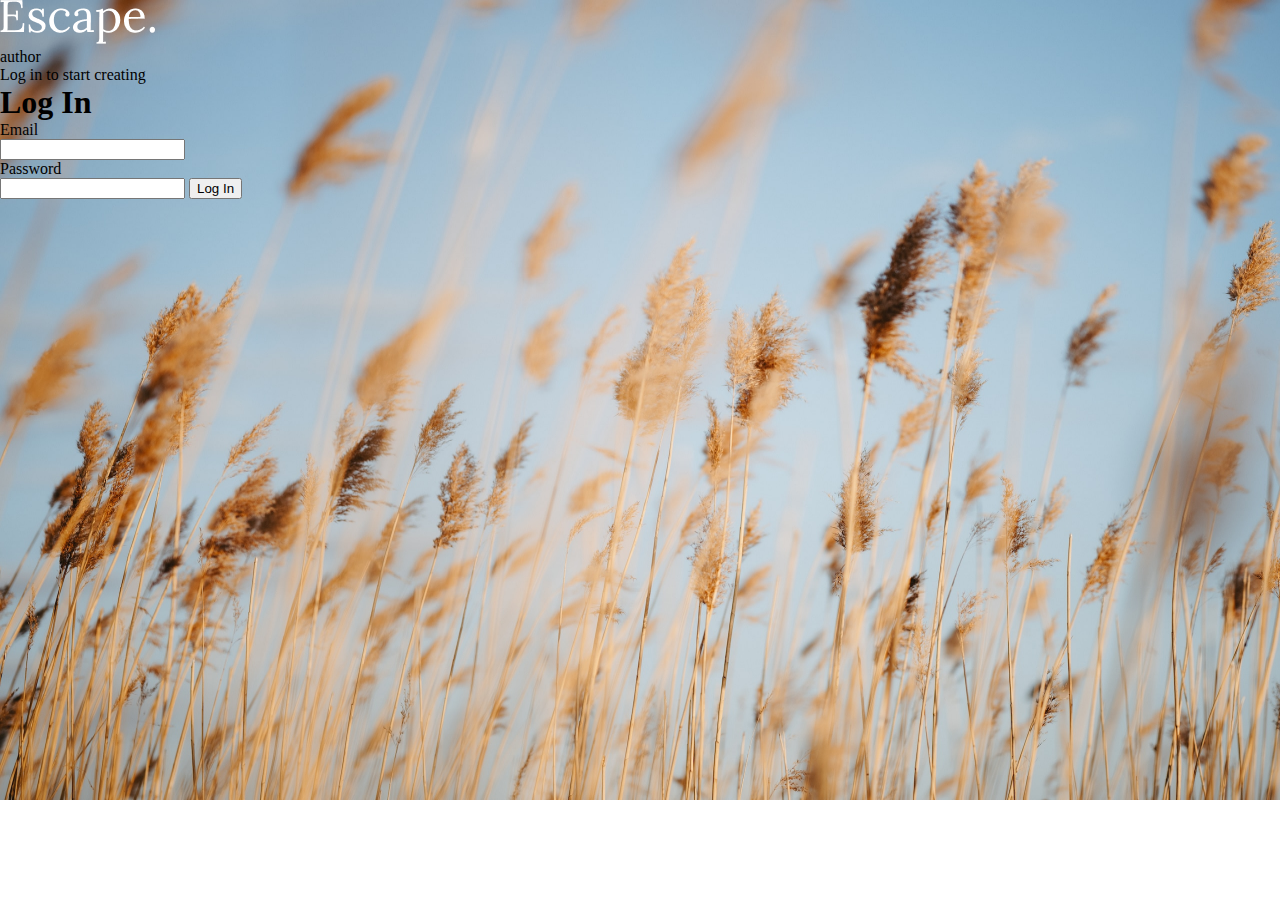
<file: admin.html>
<!DOCTYPE html>
<html lang="en">

<head>
    <meta charset="UTF-8">
    <meta name="viewport" content="width=device-width, initial-scale=1.0">
    <title>Escape.author</title>
    <link rel="preconnect" href="https://fonts.googleapis.com">
    <link rel="preconnect" href="https://fonts.gstatic.com" crossorigin>
    <link href="https://fonts.googleapis.com/css2?family=Oxygen&display=swap" rel="stylesheet">
    <link rel="stylesheet" href="./styles/style2.css">
    <link href="https://fonts.googleapis.com/css2?family=Lora:ital@0;1&display=swap" rel="stylesheet">
    <link href="https://fonts.googleapis.com/css2?family=Roboto&display=swap" rel="stylesheet">
    <style>
        body {
            background-image: url(images/Author.backgroung.jpg);
            background-repeat: no-repeat;
            background-size: 1440px 800px;
        }
    </style>
</head>

<body>
    <header>
    </header>
    <main class="background-color">
        <div class="block_logo">
            <div class="logo_title">
                <img src="images/Escape_Admin.png" alt="logo-Escape">
                <div class="title__author">author</div>
            </div>
            <div class="logo_subtitle">Log in to start creating</div>
        </div>
        <div class="block_LogIn">
            <h1 class="LogIn__title">Log In</h1>
            <div class="LogIn__input">
                <form action="#" method="GET"></form>
                <div class="input__email">Email</div>
                <input type="email" name="email" required>
                <div class="input__password">Password</div>
                <input type="password" name="password" required>
                <button class="input__button" type="submit">Log In</button>
                </form>
            </div>
        </div>
    </main>
</body>

</html>
</file>
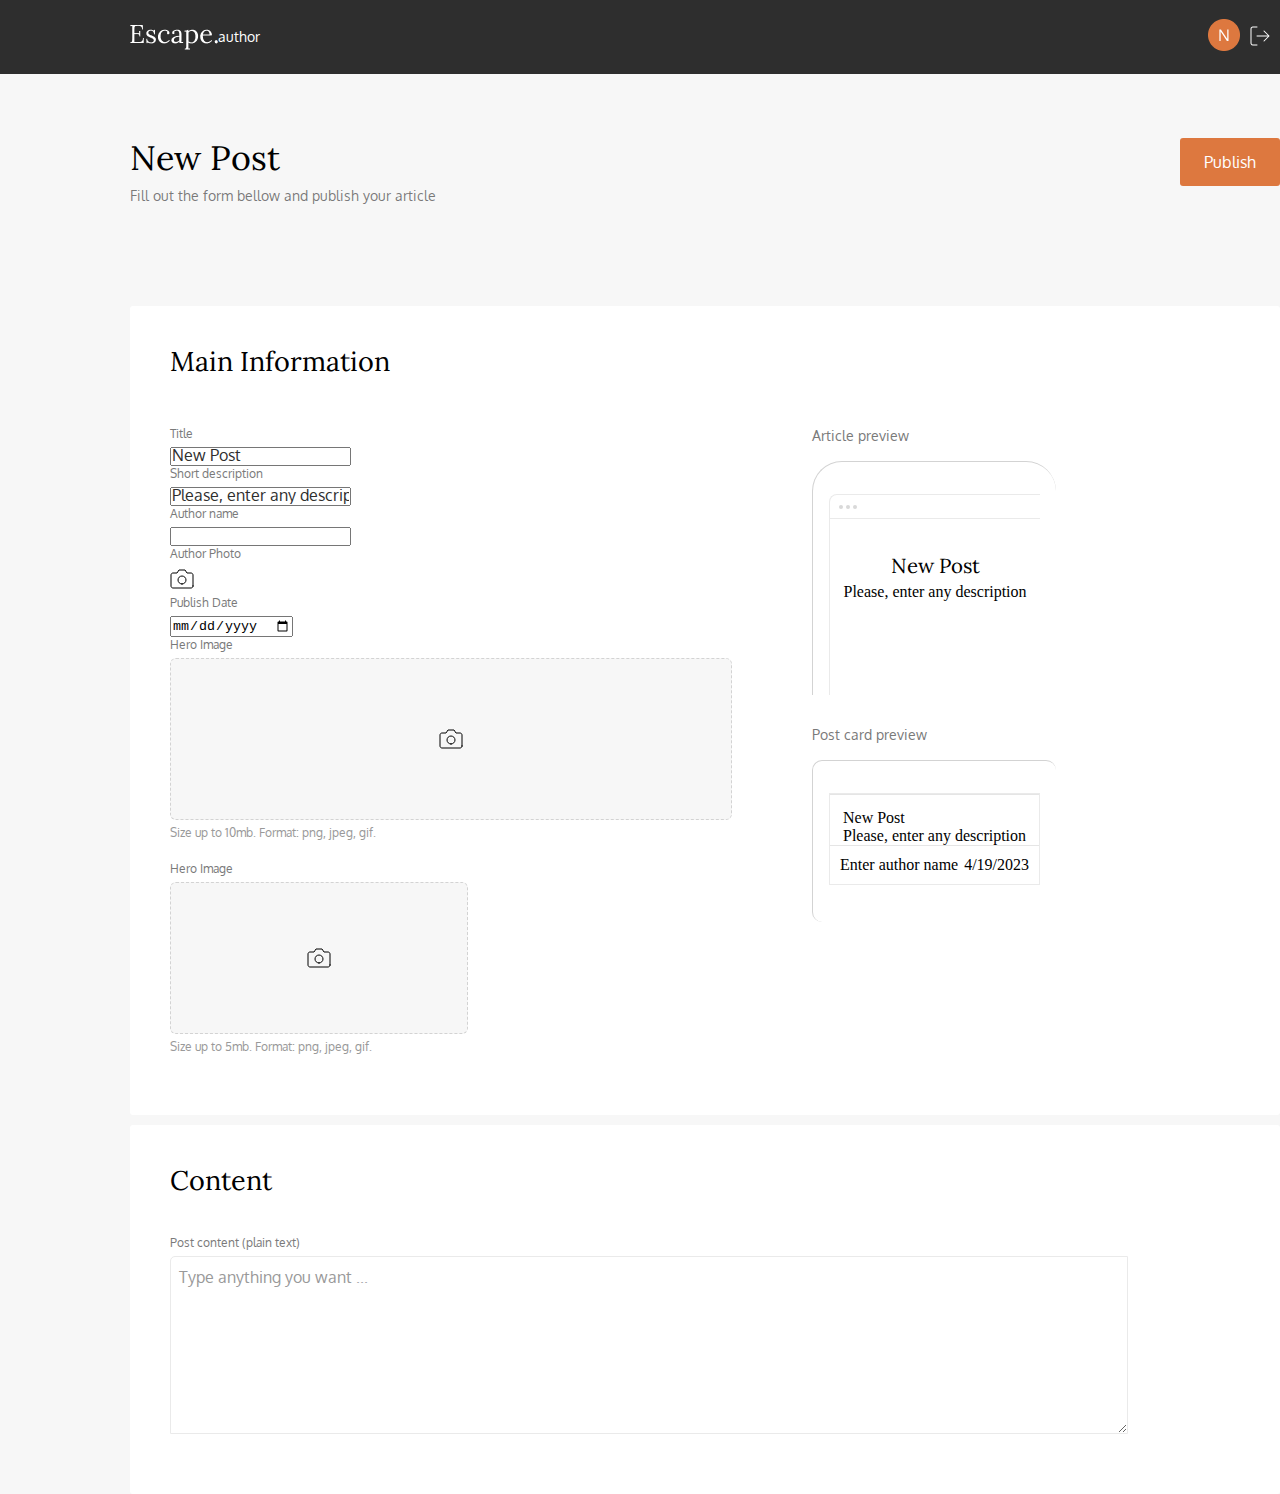
<file: admin_author.html>
<!DOCTYPE html>
<html lang="en">

<head>
    <meta charset="UTF-8">
    <meta name="viewport" content="width=device-width, initial-scale=1.0">
    <title>Escape.author</title>
    <link rel="preconnect" href="https://fonts.googleapis.com">
    <link rel="preconnect" href="https://fonts.gstatic.com" crossorigin>
    <link href="https://fonts.googleapis.com/css2?family=Oxygen&display=swap" rel="stylesheet">
    <link rel="stylesheet" href="./styles/style3.css">
    <link href="https://fonts.googleapis.com/css2?family=Lora:ital@0;1&display=swap" rel="stylesheet">
    <link href="https://fonts.googleapis.com/css2?family=Roboto&display=swap" rel="stylesheet">
    <style>
        body {
            background: rgba(247, 247, 247, 1);
        }
    </style>
</head>

<body>
    <header class="header">
        <div class="header__block">
            <div class="block__logo">
                <img src="images/Escape_Admin_author.png" alt="logo-Escape">
                <div class="logo__author">author</div>
            </div>
            <div class="block__user">
                <div class="user__photo"><img src="images/Avatar.png" alt="Avatar"></div>
                <button class="user__exit"><img src="images/exit_button.png" alt="exit"></button>
            </div>
        </div>
    </header>
    <main>
        <div class="block_publich">
            <div class="block_publich__block_title">
                <h1 class="block_title__title">New Post</h1>
                <div class="block_title__subtitle">Fill out the form bellow and publish your article</div>
            </div>
            <button class="block_publich__button">Publish</button>
        </div>
        <div class="block_main">
            <h2 class="block_main__title">Main Information</h2>
            <div class="block_main__block_loading">
                <div class="block_new-post__info">
                    <form action="#" method="GET">
                        <div class="info__title">Title</div>
                        <input class="input_text" type="text" name="title" placeholder="New Post" required>
                        <div class="info__title">Short description</div>
                        <input class="input_text" type="text" name="Short description"
                            placeholder="Please, enter any description" required>
                        <div class="info__title">Author name</div>
                        <input class="input_text" type="text" name="Author name" required>
                        <div class="info__title">Author Photo</div>
                        <label class="input_author-photo">
                            <input type="file" name="Author Photo" placeholder="Upload" required>
                            <img class="author_photo" src="images/input_camera.svg">
                        </label>
                        <div class="info__title">Publish Date</div>
                        <input class="input_data" type="date" name="Publish Date" placeholder="" required>
                        <div class="info__title">Hero Image</div>
                        <label class="input_hero-image1">
                            <input type="file" name="Hero Image" placeholder="Upload" required>
                            <img class="hero_photo" src="images/input_camera.svg">
                        </label>
                        <div class="info__subtitle">Size up to 10mb. Format: png, jpeg, gif.</div>
                        <div class="info__title">Hero Image</div>
                        <label class="input_hero-image2">
                            <input type="file" name="Hero Image" placeholder="Upload" required>
                            <img class="hero_photo" src="images/input_camera.svg">
                        </label>
                        <div class="info__subtitle">Size up to 5mb. Format: png, jpeg, gif.</div>
                    </form>
                </div>
                <div class="block_loading__block_preview">
                    <div class="block_preview__title">Article preview</div>
                    <div class="block_preview__external_border">
                        <div class="external_border__internal_border">
                            <div class="internal_border__block_ellipse">
                                <div class="block_ellipse__ellipse"></div>
                                <div class="block_ellipse__ellipse"></div>
                                <div class="block_ellipse__ellipse"></div>
                            </div>
                            <div class="internal_border__preview">
                                <div class="preview__main-info">
                                    <div class="preview__title">New Post</div>
                                    <div class="preview__subtitle">Please, enter any description</div>
                                </div>
                                <div class="preview__image"></div>
                            </div>
                        </div>
                    </div>
                    <div class="block_preview__title">Post card preview</div>
                    <div class="block_card-preview">
                        <div class="card-preview__border">
                            <div class="card-preview__img"></div>
                            <div class="card-preview__main-info">
                                <div class="main-info_title">New Post</div>
                                <div class="main-info_subtitle">Please, enter any description</div>
                            </div>
                            <div class="block_author-data">
                                <div class="block_author-data__author">
                                    <div class="author__img"></div>
                                    <div class="author__name">Enter author name</div>
                                </div>
                                <div class="block_author-data__data">4/19/2023</div>
                            </div>
                        </div>
                    </div>
                </div>
            </div>
        </div>
        <div class="block-content">
            <h3 class="block-content__title">Content</h3>
            <form action="#" method="GET">
                <div class="info__title">Post content (plain text)</div>
                <textarea class="input_content" name="content" placeholder="Type anything you want ..." required></textarea>
            </form>
        </div>
    </main>
    <footer></footer>
</body>

</html>
</file>
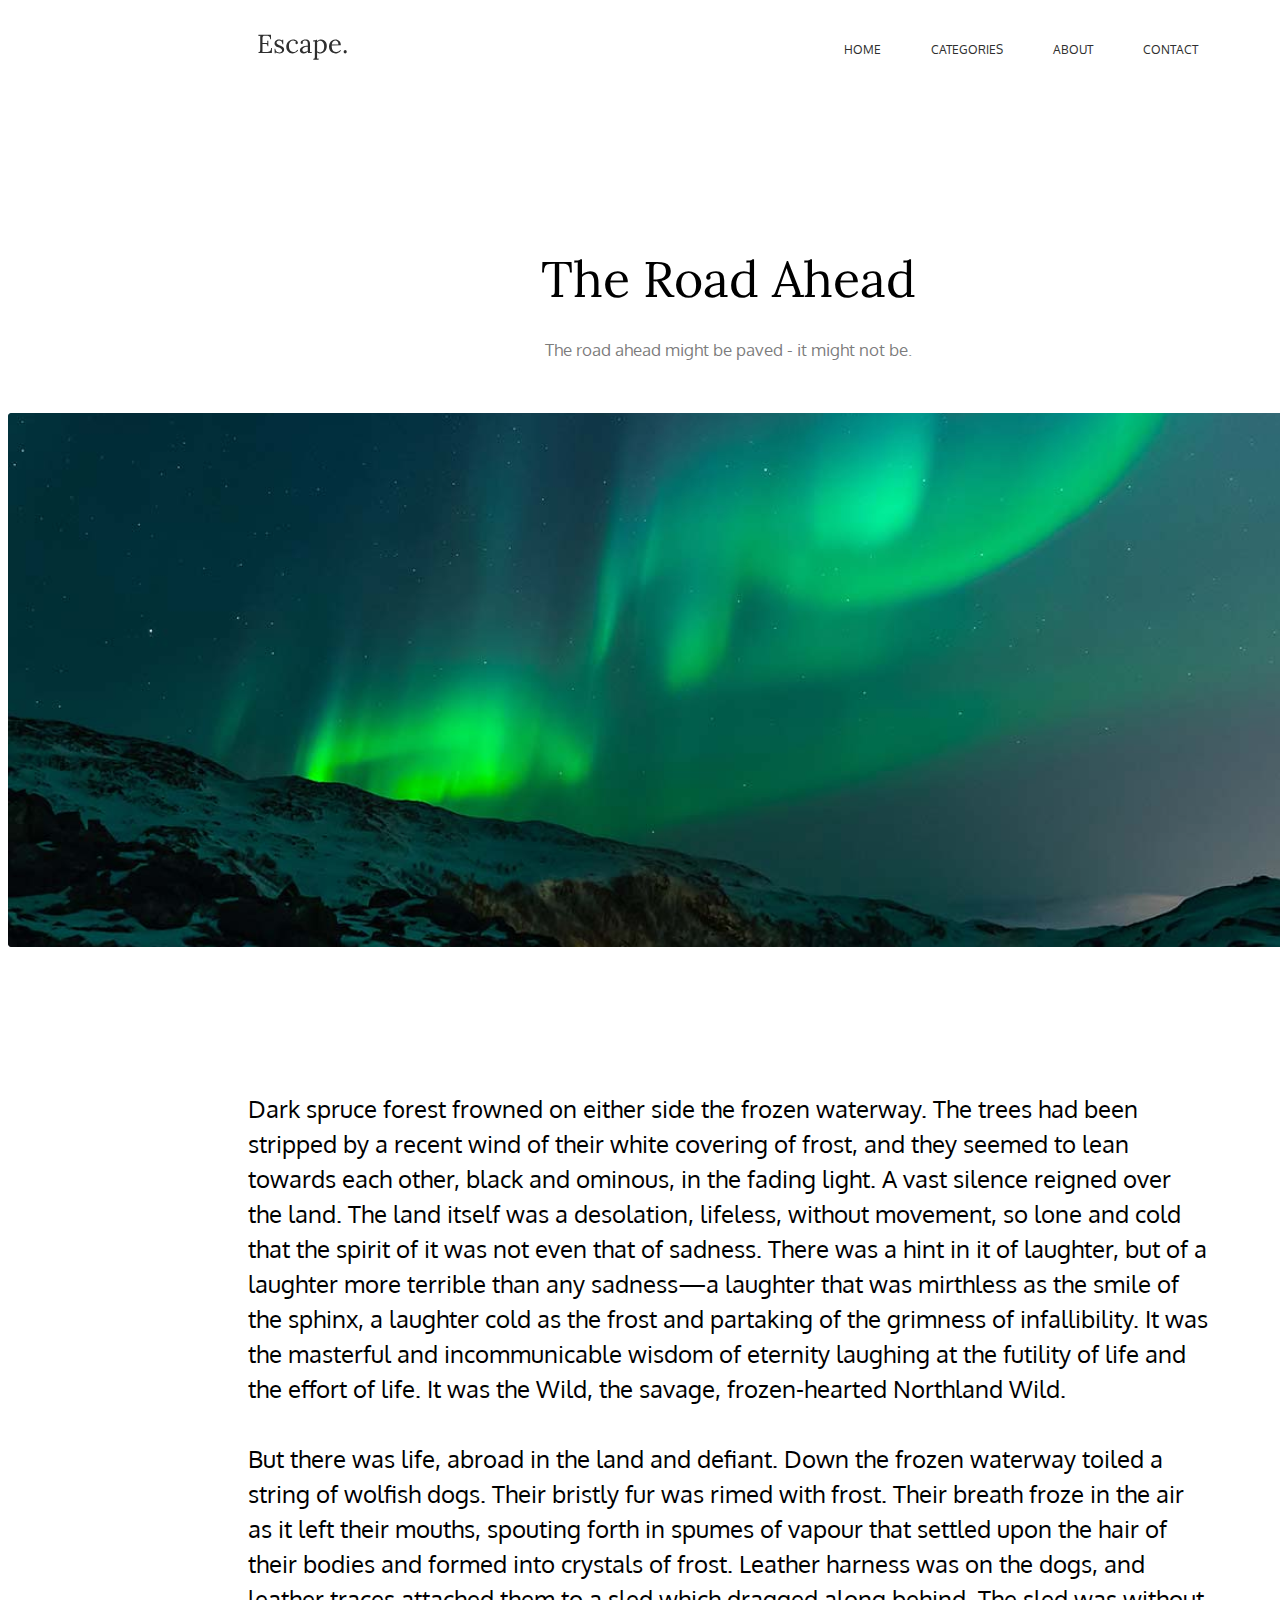
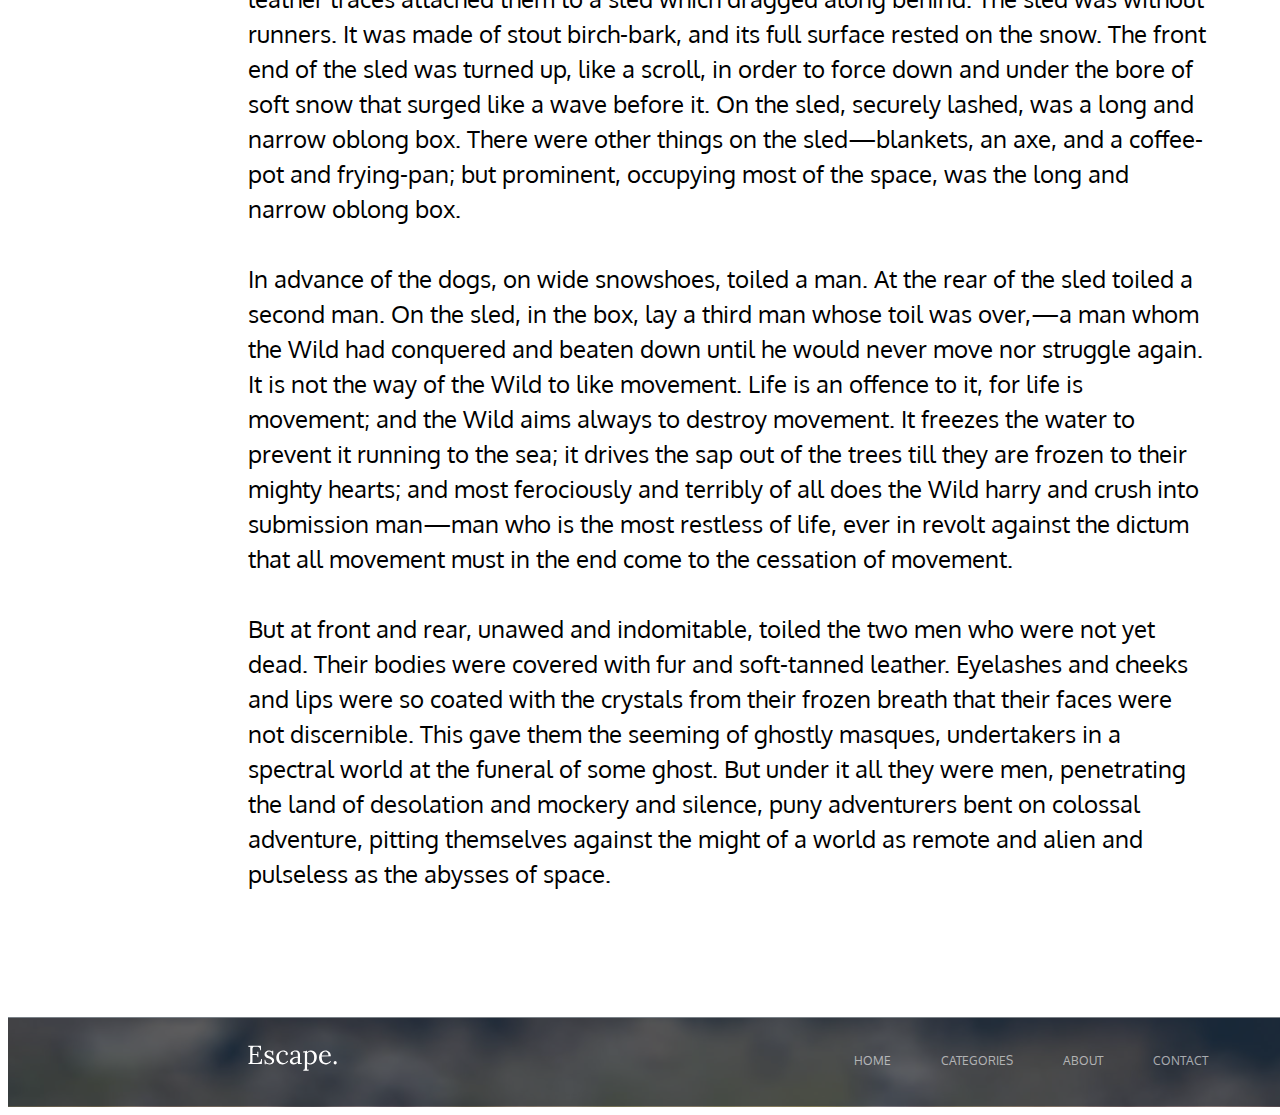
<file: the-road-ahead.html>
<!DOCTYPE html>
<html lang="en">
<head>
    <meta charset="UTF-8">
    <meta name="viewport" content="width=device-width, initial-scale=1.0">
    <title>The Road Ahead</title>
    <link rel="preconnect" href="https://fonts.googleapis.com">
    <link rel="preconnect" href="https://fonts.gstatic.com" crossorigin>
    <link href="https://fonts.googleapis.com/css2?family=Oxygen&display=swap" rel="stylesheet">
    <link rel="stylesheet" href="./style.css">
    <link href="https://fonts.googleapis.com/css2?family=Lora:ital@0;1&display=swap" rel="stylesheet">  
</head>
<body>
    <div class="container">
        <header class="header">
            <div class="ContainerHead">
                <div class="header__inner">
                    <div class="header__logo">
                        <img src="img/Escape_Head.svg" alt="logo-Escape">
                    </div>
                    <nav class="nav">
                        <a class="nav__link" href="index.html">Home</a>
                        <a class="nav__link" href="#">Categories</a>
                        <a class="nav__link" href="#">About</a> 
                        <a class="nav__link" href="#">Contact</a>
                    </nav>
                </div>
            </div>
        </header>
        <main>
            <div class="BlockIntro">
                <h1 class="IntroLora">The Road Ahead</h1> 
                <h2 class="subtittle">The road ahead might be paved - it might not be.</h2>
            </div>
        </main>
        <img src="img/IMAGE.png" alt=”Northern-lights”>
        <p class="text">
            Dark spruce forest frowned on either side the frozen waterway. The trees had been stripped by a recent wind of their white covering of frost, and they seemed to lean towards each other, black and ominous, in the fading light. 
            A vast silence reigned over the land. The land itself was a desolation, lifeless, without movement, so lone and cold that the spirit of it was not even that of sadness. 
            There was a hint in it of laughter, but of a laughter more terrible than any sadness—a laughter that was mirthless as the smile of the sphinx, a laughter cold as the frost and partaking of the grimness of infallibility. 
            It was the masterful and incommunicable wisdom of eternity laughing at the futility of life and the effort of life. It was the Wild, the savage, frozen-hearted Northland Wild.<br><br>
            But there was life, abroad in the land and defiant. Down the frozen waterway toiled a string of wolfish dogs. Their bristly fur was rimed with frost. 
            Their breath froze in the air as it left their mouths, spouting forth in spumes of vapour that settled upon the hair of their bodies and formed into crystals of frost. 
            Leather harness was on the dogs, and leather traces attached them to a sled which dragged along behind. The sled was without runners. It was made of stout birch-bark, and its full surface rested on the snow. 
            The front end of the sled was turned up, like a scroll, in order to force down and under the bore of soft snow that surged like a wave before it. On the sled, securely lashed, was a long and narrow oblong box. 
            There were other things on the sled—blankets, an axe, and a coffee-pot and frying-pan; but prominent, occupying most of the space, was the long and narrow oblong box.<br><br>
            In advance of the dogs, on wide snowshoes, toiled a man. At the rear of the sled toiled a second man. 
            On the sled, in the box, lay a third man whose toil was over,—a man whom the Wild had conquered and beaten down until he would never move nor struggle again. It is not the way of the Wild to like movement. 
            Life is an offence to it, for life is movement; and the Wild aims always to destroy movement. It freezes the water to prevent it running to the sea; it drives the sap out of the trees till they are frozen to their mighty hearts; 
            and most ferociously and terribly of all does the Wild harry and crush into submission man—man who is the most restless of life, ever in revolt against the dictum that all movement must in the end come to the cessation of movement.<br><br>
            But at front and rear, unawed and indomitable, toiled the two men who were not yet dead. Their bodies were covered with fur and soft-tanned leather. Eyelashes and cheeks and lips were so coated with the crystals from their frozen breath that their faces were not discernible. 
            This gave them the seeming of ghostly masques, undertakers in a spectral world at the funeral of some ghost. But under it all they were men, penetrating the land of desolation and mockery and silence, puny adventurers bent on colossal adventure, 
            pitting themselves against the might of a world as remote and alien and pulseless as the abysses of space.<br>
        </p>
    </div>
    <footer class="footer">
        <div class="footerColor">
            <div class="ContainerEnd">
                <div class="footer__inner">
                    <div class="footer__logo">
                        <img src="img/Escape_End.svg" alt="logo-Escape">
                    </div>
                    <nav class="nav">
                        <a class="navEnd" href="index.html">Home</a>
                        <a class="navEnd" href="#">Categories</a>
                        <a class="navEnd" href="#">About</a> 
                        <a class="navEnd" href="#">Contact</a>
                    </nav>
                </div>
            </div>
        </div>
    </footer>  
</body>
</html>
</file>
<file: styles/style2.css>
* {
    margin: auto;
    box-sizing: border-box;
}

body {
    background-image: url(/images/Author.backgroung.jpg);
    width: 1440px;
    height: 800px;
    background-repeat: no-repeat;
    background-size: cover;
}

.content {
    display: flex;
    flex-direction: row;
    gap: 100px;
    padding-left: 230px;
    padding-top: 120px;
}

.icon {
    margin: 0;
    gap: 16px;
    display: flex;
    flex-direction: column;
    padding-top: 213px;
}

.icon__image {
    margin: 0;
}

.icon__text {
    font-family: 'oxygen';
    font-size: 17px;
    color: #FFFFFF;
    margin: 0;
}

.login {
    margin: 0;
    width: 480px;
    height: 560px;
    margin-left: 220px;
    background-color: #FFFFFF;
    border-radius: 3px;
}

.login__title {
    font-weight: 400;
    font-family: 'lora';
    font-size: 34px;
    padding-top: 56px;
    padding-left: 40px;
    margin-bottom: 50px;
}

.login-error-image {
    margin: 0;
    width: 24px;
    height: 24px;
}

.login__error {
    padding-left: 5px;
    padding-top: 10px;
    margin-bottom: 40px;
    width: 400px;
    height: 44px;
    border-radius: 5px 0 0 5px;
    border-left: 2px solid #E86961;
    background-color: #FFEBEA;
}

.login-error-text {
    padding-top: 4px;
    margin: 0;
    margin-left: 10px;
    font-family: 'oxygen';
    font-size: 14px;
}

.login__form {
    display: flex;
    flex-direction: column;
    padding-left: 40px;
    gap: 40px;
}


.default-label-text {
    font-family: 'oxygen';
    font-size: 12px;
    color: #7A7A7A;
    margin: 0;
}

input[type="password"]::-ms-reveal {
    display: none;
}

.default-input {
    margin: 0;
    display: flex;
    flex-direction: column;
    align-items: start;
    gap: 5px;
}

.default-input-field {
    font-family: 'oxygen';
    font-size: 16px;
    margin: 0;
    background-color: white;
    width: 400px;
    height: 40px;
    border: none;
    border-bottom: 1px solid #EAEAEA;
    outline: none;
}

.default-input-field:focus {
    outline: none;
    border-bottom: 2px solid #2E2E2E;
}

.default-input-field:not(:placeholder-shown) {
    background-color: #F7F7F7;
    border-bottom: 1px solid #2E2E2E;
}

.login-form__password-input {
    position: relative;
}

.view-password {
    border: 0;
    position: absolute;
    top: 27px;
    right: 45px;
    display: inline-block;
    width: 24px;
    height: 24px;
    background: url(/images/view_password.svg) 0 0 no-repeat;
}

.view-password.view {
    background-image: url(/images/not_view_password.svg);
}

.login-form__button {
    width: 94px;
    height: 48px;
    background-color: #DD783F;
    font-family: 'oxygen';
    font-size: 16px;
    color: #FFFFFF;
    border: #DD783F;
    border-radius: 3px;
    margin: 0;
}

.login-form__button:hover {
    opacity: 80%;
}

.login-form__button:active {
    scale: 0.87;
}

.login-form__button:not(:active) {
    scale: 1;
}

.email-input-error {
    margin: 0;
    font-family: 'oxygen';
    font-size: 12px;
    color: #E86961;
}

.password-input-error {
    margin: 0;
    font-family: 'oxygen';
    font-size: 12px;
    color: #E86961;
}
</file>
<file: styles/style3.css>
* {
    margin: 0;
    padding: 0;
}

.header {
    background-color: rgba(46, 46, 46, 1);
    max-width: 1440px;
    max-height: 74px;
    padding-top: 17px;
    padding-bottom: 17px;
    margin: 0 auto;
}

.header__block {
    max-width: 1179px;
    max-height: 40px;
    display: flex;
    margin-left: 130px;
    justify-content: space-between;
}

.block__logo {
    display: flex;
    flex-wrap: wrap;
    align-items: center;
    font-family: Oxygen;
    font-size: 13.85px;
    font-weight: 400;
    line-height: 17.49px;
    color: rgba(255, 255, 255, 1);
}

.block__user {
    display: flex;
    align-items: center;

}

.main-header__logout-button {
    background-color: transparent;
    border: 0;
    color: #000;
}

.user__exit {
    background-color: transparent;
    background-color: rgba(46, 46, 46, 1);
    color: black;
    border: none;
    margin: 8px;
    cursor: pointer;
}

.block_publich {
    display: flex;
    justify-content: space-between;
    max-width: 1180px;
    max-height: 68px;
    margin-top: 64px;
    margin-left: 130px;
    margin-bottom: 100px;
}

.block_title__title {
    font-family: Lora;
    font-size: 34px;
    font-weight: 400;
    line-height: 40px;
    margin-bottom: 8px;
}

.block_title__subtitle {
    font-family: Oxygen;
    font-size: 14px;
    font-weight: 400;
    line-height: 20px;
    color: rgba(46, 46, 46, 0.63);
}

.block_publich__button {
    font-family: Oxygen;
    font-size: 16px;
    font-weight: 400;
    line-height: 24px;
    color: rgba(255, 255, 255, 1);
    max-width: 100px;
    max-height: 48px;
    border: none;
    padding: 12px 24px 12px 24px;
    gap: 10px;
    border-radius: 3px;
    background-color: rgba(221, 120, 63, 1);
    cursor: pointer;
}

.publish_message-error {
    max-width: 1235px;
    margin-left: 130px;
    display: none;
    align-items: center;
    padding: 10px 12px 10px 12px;
    gap: 10px;
    border-radius: 5px;
    border: 2px;
    background-color: rgba(255, 235, 234, 1);
    border-left: 2px solid rgba(232, 105, 97, 1);
    margin-bottom: 10px;
}

.publish_message-error__text {
    font-family: Oxygen;
    font-size: 14px;
    font-weight: 400;
    line-height: 20px;
}

.publish_message-complete {
    max-width: 1235px;
    margin-left: 130px;
    display: none;
    align-items: center;
    padding: 10px 12px 10px 12px;
    gap: 10px;
    border-radius: 5px;
    border: 2px;
    background-color: rgba(230, 252, 239, 1);
    border-left: 2px solid rgba(103, 195, 140, 1);
    margin-bottom: 10px;
}

.publish_message-complete__text {
    font-family: Oxygen;
    font-size: 14px;
    font-weight: 400;
    line-height: 20px;
}

.block_main {
    display: block;
    background-color: rgba(255, 255, 255, 1);
    max-width: 1180px;
    max-height: 1550px;
    margin-left: 130px;
    margin-bottom: 10px;
    gap: 16px;
    border-radius: 3px;
    padding: 40px;
}

.block_main__title {
    display: flex;
    font-family: Lora;
    font-size: 27px;
    font-weight: 400;
    line-height: 30px;
    margin-bottom: 50px;
}

.block_main__block_loading {
    display: flex;
}

.block_new-post__info {
    max-width: 640px;
    max-height: 1500px;
    padding: 0px 80px 0px 0px;
    gap: 40px;
}

.info__title {
    font-family: Oxygen;
    font-size: 12px;
    font-weight: 400;
    line-height: 16px;
    color: rgba(122, 122, 122, 1);
    margin-bottom: 5px;
}

input,
label {
    display: block;
}

.title_input {
    width: 560px;
    height: 40px;
    border: none;
    background-color: rgba(247, 247, 247, 1);
    border-bottom: 1px solid rgba(46, 46, 46, 1);
    border-radius: 5px 5px 0px 0px;
    border: 0px 0px 1px 0px;
    padding-left: 4px;
    margin-bottom: 5px;
}

.title_input_error {
    font-family: Oxygen;
    font-size: 12px;
    font-weight: 400;
    line-height: 16px;
    color: rgba(232, 105, 97, 1);
    margin-bottom: 25px;
}

.Short_description {
    width: 560px;
    height: 40px;
    border: none;
    background-color: rgba(247, 247, 247, 1);
    border-bottom: 1px solid rgba(46, 46, 46, 1);
    border-radius: 5px 5px 0px 0px;
    border: 0px 0px 1px 0px;
    padding-left: 4px;
    margin-bottom: 5px;
}

.Short_description_error {
    font-family: Oxygen;
    font-size: 12px;
    font-weight: 400;
    line-height: 16px;
    color: rgba(232, 105, 97, 1);
    margin-bottom: 25px;
}

.Author_name {
    width: 560px;
    height: 40px;
    border: none;
    background-color: rgba(247, 247, 247, 1);
    border-bottom: 1px solid rgba(46, 46, 46, 1);
    border-radius: 5px 5px 0px 0px;
    border: 0px 0px 1px 0px;
    padding-left: 4px;
    margin-bottom: 5px;
}

.Author_name_error {
    font-family: Oxygen;
    font-size: 12px;
    font-weight: 400;
    line-height: 16px;
    color: rgba(232, 105, 97, 1);
    margin-bottom: 25px;
}

input[type=text]::placeholder {
    font-family: Oxygen;
    font-size: 16px;
    font-weight: 400;
    line-height: 24px;
    color: rgba(46, 46, 46, 1);
}

input[type=file] {
    display: none;
}

.author-photo {
    display: flex;
}

.author-photo__input {
    display: flex;
    justify-content: center;
    align-items: center;
    cursor: pointer;
    gap: 10px;
    border-radius: 24px;
    border: 1px 0px 0px 0px;
    width: 48px;
    height: 48px;
    border: 1px solid rgba(211, 211, 211, 1);
    border-style: dashed;
    margin-bottom: 5px;
}

.author-photo__preview {
    display: none;
    justify-content: center;
    align-items: center;
    gap: 10px;
    border-radius: 24px;
    border: 1px 0px 0px 0px;
    max-width: 48px;
    max-height: 48px;
    margin-bottom: 5px;
}

.delete_authorPhoto {
    display: none;
    align-items: center;
    cursor: pointer;
    border: none;
    margin-top: 12px;
    margin-left: 95px;
    max-width: 91px;
    max-height: 24px;
    gap: 8px;
    border-radius: 3px;
    background-color: rgba(255, 255, 255, 1);
}

.input__upload {
    display: flex;
    align-items: flex-end;
}

.upload__text {
    display: none;
    margin-left: 5px;
}

.Author_Photo_error {
    font-family: Oxygen;
    font-size: 12px;
    font-weight: 400;
    line-height: 16px;
    color: rgba(232, 105, 97, 1);
    margin-bottom: 25px;
}

.Publish_Date {
    border: none;
    width: 560px;
    height: 40px;
    padding: 8px 8px 8px 4px;
    gap: 0px;
    border-radius: 5px 5px 0px 0px;
    border: 0px 0px 1px 0px;
    border-bottom: 1px solid rgba(46, 46, 46, 1);
    margin-bottom: 5px;
}

input[type=data]::placeholder {
    font-family: Oxygen;
    font-size: 16px;
    font-weight: 400;
    line-height: 24px;
}

.Publish_Date_error {
    font-family: Oxygen;
    font-size: 12px;
    font-weight: 400;
    line-height: 16px;
    color: rgba(232, 105, 97, 1);
    margin-bottom: 25px;
}

.input_hero-image1_block {
    display: flex;
    flex-direction: column;
    
}

.input_hero-image1__preview {
    display: none;
    justify-content: center;
    align-items: center;
    width: 560px;
    height: 160px;
    gap: 10px;
    border-radius: 6px;
    margin-bottom: 5px;
}

.input_hero-image1 {
    background-color: rgba(247, 247, 247, 1);
    display: flex;
    justify-content: center;
    align-items: center;
    cursor: pointer;
    width: 560px;
    height: 160px;
    gap: 10px;
    border-radius: 6px;
    border: 1px solid rgba(211, 211, 211, 1);
    border-style: dashed;
    margin-bottom: 5px;
}

.upload_uploadHero1__text {
    display: none;
}

.upload_uploadHero2__text {
    display: none;
}

.delete_HeroImage {
    display: none;
    align-items: center;
    cursor: pointer;
    border: none;
    max-width: 91px;
    max-height: 24px;
    gap: 8px;
    border-radius: 3px;
    background-color: rgba(255, 255, 255, 1);
}

.input_hero-image2_block {
    display: flex;
    flex-direction: column;
}

.input_hero-image2__preview {
    display: none;
    justify-content: center;
    align-items: center;
    width: 296px;
    height: 150px;
    gap: 10px;
    border-radius: 6px;
    margin-bottom: 5px;
}

.input_hero-image1_error {
    font-family: Oxygen;
    font-size: 12px;
    font-weight: 400;
    line-height: 16px;
    color: rgba(232, 105, 97, 1);
    margin-bottom: 5px;
}

.hero_photo {
    max-width: 24px;
    max-height: 24px;
}

.info__subtitle {
    display: block;
    font-family: Oxygen;
    font-size: 12px;
    font-weight: 400;
    line-height: 16px;
    color: rgba(153, 153, 153, 1);
    margin-bottom: 20px;
}

.input_hero-image2 {
    background-color: rgba(247, 247, 247, 1);
    display: flex;
    justify-content: center;
    align-items: center;
    cursor: pointer;
    width: 296px;
    height: 150px;
    gap: 10px;
    border-radius: 6px;
    border: 1px solid rgba(211, 211, 211, 1);
    border-style: dashed;
    margin-bottom: 5px;
}

.input_hero-image2_error {
    font-family: Oxygen;
    font-size: 12px;
    font-weight: 400;
    line-height: 16px;
    color: rgba(232, 105, 97, 1);
    margin-bottom: 5px;
}

.block_loading__block_preview {
    max-width: 440px;
    max-height: 837px;
    gap: 20px;
}

.block_preview__title {
    font-family: Oxygen;
    font-size: 14px;
    font-weight: 400;
    line-height: 20px;
    color: rgba(122, 122, 122, 1);
    margin-bottom: 15px;
}

.block_preview__external_border {
    border: none;
    max-width: 440px;
    max-height: 385px;
    padding: 32px 16px 0px 16px;
    border-radius: 30px 30px 0px 0px;
    border: 1px 0px 0px 0px;
    border: 1px solid rgba(211, 211, 211, 1);
    border-right: none;
    border-bottom: none;
    margin-bottom: 30px;
}

.external_border__internal_border {
    border: none;
    max-width: 408px;
    max-height: 353px;
    padding: 0px 0px 58px 0px;
    border-radius: 8px 0px 0px 0px;
    border: 0px 0px 1px 0px;
    border: 1px solid rgba(234, 234, 234, 1);
    border-right: none;
    border-bottom: none;
}

.internal_border__block_ellipse {
    border: none;
    max-width: 408px;
    max-height: 23px;
    padding-left: 6px;
    margin-bottom: 35px;
    border: 1px 0px 0px 0px;
    border-radius: 8px 0px 0px 0px;
    border: 1px solid rgba(234, 234, 234, 1);
    display: flex;
    align-items: flex-start;
    border-right: none;
    border-top: none;
    border-left: none;
}

.block_ellipse__ellipse {
    width: 4px;
    height: 4px;
    margin-top: 10px;
    margin-left: 3px;
    margin-bottom: 10px;
    background-color: rgba(217, 217, 217, 1);
    border-radius: 100%;
}

.internal_border__preview {
    display: flex;
    max-width: 408px;
    max-height: 245px;
    gap: 36px;
    flex-direction: column;
    flex-wrap: wrap;
    align-items: center;
}

.preview__title {
    font-family: Lora;
    font-size: 20.4px;
    font-weight: 400;
    line-height: 24px;
    margin-bottom: 5px;
}

.preview__Short_description {
    display: flex;
    flex-wrap: wrap;
    max-width: 400px;
    margin: 0 auto;
    font-family: Oxygen;
    font-size: 10.2px;
    font-weight: 400;
    line-height: 12px;
    color: rgba(46, 46, 46, 0.63);
}

.preview__Hero_Image {
    width: 408px;
    height: 160px;
    background-color: rgba(247, 247, 247, 1);
    background-repeat: no-repeat;
    background-size: cover;
    background-position: center;
    background-position: center bottom;
    margin: auto;
}

.preview__main-info {
    display: flex;
    flex-direction: column;
    flex-wrap: wrap;
    align-items: center;
}

.block_card-preview {
    max-width: 440px;
    max-height: 360px;
    padding: 32px 16px 37px 16px;
    border-radius: 10px;
    border: 1px 0px 0px 0px;
    border: 1px solid rgba(211, 211, 211, 1);
    border-right: none;
    border-bottom: none;
}

.card-preview__border {
    max-width: 296px;
    max-height: 315px;
    border: 1px 0px 0px 0px;
    border: 1px solid rgba(234, 234, 234, 1);
}

.card-preview__Hero_Image {
    width: 100%;
    height: 150px;
    background-color: rgba(247, 247, 247, 1);
    background-repeat: no-repeat;
    background-size: cover;
    background-position: center;
    background-position: center bottom;
    margin: auto;
}

.card-preview__main-info {
    display: flex;
    flex-wrap: wrap;
    padding-left: 13px;
    padding-top: 14px;
    padding-right: 13px;
    border: 1px 0px 0px 0px;
    border: 1px solid rgba(229, 229, 229, 1);
    border-right: none;
    border-left: none;
    flex-direction: column;
}

.main-info__title {
    font-family: Lora;
    font-size: 16px;
    font-weight: 400;
    line-height: 21px;
    color: rgba(16, 19, 21, 1);
    margin-bottom: 7px;
}

.main-info__Short_description {
    font-family: Oxygen;
    font-size: 13px;
    font-weight: 400;
    line-height: 19px;
    color: rgba(122, 122, 122, 1);
    margin-bottom: 32px;
}

.block_author-data {
    display: flex;
    justify-content: space-between;
    padding: 10px;
}

.block_author-data__author {
    display: flex;
    align-items: center;
}

.author__Author_Photo {
    width: 26px;
    height: 26px;
    border-radius: 60px;
    background-color: rgba(247, 247, 247, 1);
    margin-right: 10px;
    background-repeat: no-repeat;
    background-size: cover;
    background-position: center;
    background-position: center bottom;
    margin: auto;
}

.author__Author_name {
    font-family: Oxygen;
    font-size: 12px;
    font-weight: 400;
    line-height: 35px;
    color: rgba(153, 153, 153, 1);
    margin-left: 5px;
}

.block_author-data__Publish_Date {
    font-family: Oxygen;
    font-size: 12px;
    font-weight: 400;
    line-height: 35px;
    color: rgba(153, 153, 153, 1);
}

.block-content {
    max-width: 1180px;
    padding: 40px 40px 56px 40px;
    gap: 40px;
    border-radius: 3px;
    background-color: rgba(255, 255, 255, 1);
    margin-left: 130px;
}

.block-content__title {
    font-family: Lora;
    font-size: 27px;
    font-weight: 400;
    line-height: 30px;
    color: rgba(0, 0, 0, 1);
    margin-bottom: 40px;
}

.input_content {
    width: 940px;
    max-width: 940px;
    height: 160px;
    padding: 8px;
    gap: 10px;
    border-radius: 5px 0px 0px 0px;
    border: 1px;
    border: 1px solid rgba(234, 234, 234, 1);
}

textarea::placeholder {
    font-family: Oxygen;
    font-size: 16px;
    font-weight: 400;
    line-height: 24px;
    color: rgba(153, 153, 153, 1);
}

.input_content_error {
    font-family: Oxygen;
    font-size: 12px;
    font-weight: 400;
    line-height: 16px;
    color: rgba(232, 105, 97, 1);
    margin-bottom: 25px;
}
</file>
<file: style.css>
.container{
    max-width: 1440px;
    width:  100%;
    height: 2600px;
    margin: auto;
}

.header {
  height: 74px;
}

.header__inner {
  display: flex;
  justify-content: space-between;
  align-items: center;
  padding: 17px 0;
}

.nav {
  display: flex;
  font-size: 12px;
  text-transform: uppercase;
  font-family: "Oxygen", sans-serif;
  font-weight: 400;
  font-style: normal;
}

.nav__link {
  margin-left: 50px;
  color: rgba(46, 46, 46, 1);
  text-decoration: none;
}

.ContainerHead {
  width: 940px;
  height: 40px;
  margin-top: 17px;
  margin-left: 250px;
}

.ContainerNav {
  display: inline;
  float: right;
}

.BlockIntro {
  width: 940px;
  height: 159px;
  box-sizing: border-box;
  margin-top: 163px;
  margin-left: 250px;
}

.IntroLora {
  font-size: 50px;
  text-align: center;
  line-height: 51px;
  font-family: "Lora", serif;
  font-optical-sizing: auto;
  font-weight: 400;
  font-style: normal;
}

.subtittle {
  font-family: "Oxygen", sans-serif;
  font-weight: 400;
  font-style: normal;
  font-size: 17px;
  text-align: center;
  color: rgba(46, 46, 46, 0.63);
}

.navEnd {
  margin-left: 50px;
  color: rgba(255, 255, 255, 0.6);
  text-decoration: none;
}

.footer {
  width: 1440px;
  height: 90px;
  margin: auto;
  background-image: url(images/Footer.svg);
  background-repeat: no-repeat;
  background-position: center bottom;
}

.footerColor {
  width: 1440px;
  height: 89px;
  background-color: rgba(35, 47, 56, 0.6);
}

.footer__inner {
  display: flex;
  justify-content: space-between;
  align-items: center;
  padding: 28px 0;
}

.ContainerEnd {
  width: 960px;
  margin-left: 240px;
}

.text {
  font-family: "Oxygen", sans-serif;
  font-weight: 400;
  font-style: normal;
  width: 960px;
  box-sizing: border-box;
  margin-top: 140px;
  margin-left: 240px;
  font-size: 24px;
  line-height: 35px;
}
</file>
